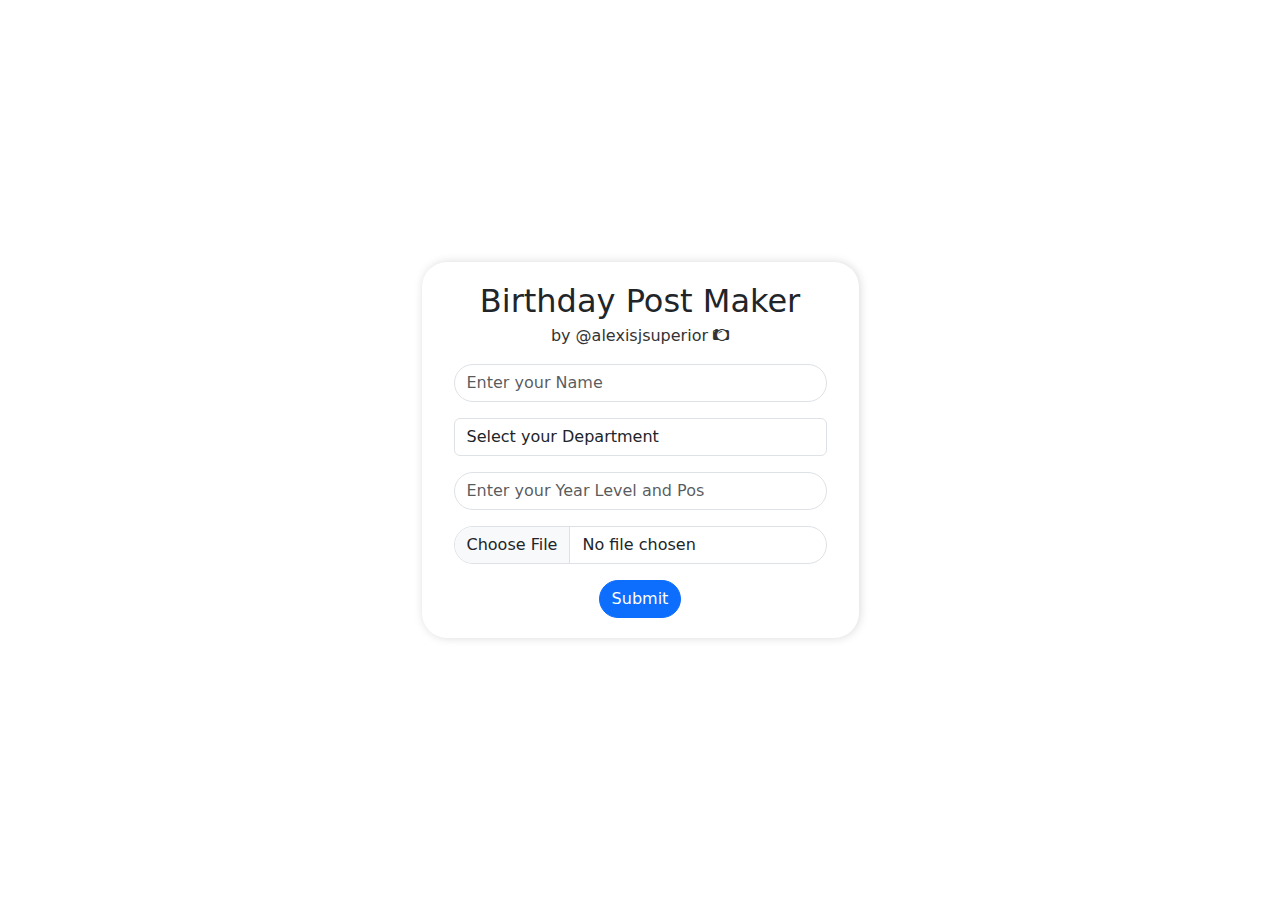
<file: index.html>
<!DOCTYPE html>
<html lang="en">
<head>
    <meta charset="UTF-8">
    <meta name="viewport" content="width=device-width, initial-scale=1.0">
    <title>Birthday Template Maker</title>
    <link rel="stylesheet" href="style.css">
    <link href="https://cdn.jsdelivr.net/npm/bootstrap@5.3.2/dist/css/bootstrap.min.css" rel="stylesheet">
    <link href="https://cdn.jsdelivr.net/npm/bootstrap-icons@1.10.5/font/bootstrap-icons.css" rel="stylesheet">
</head>
<style>
     @media (max-width: 440px) {
            .ques-container{
                box-shadow: 0px 0px 0px ;
                transition: 0.5s ease;
            
            }
        }
</style>
<body class="d-flex align-items-center justify-content-center vh-100" style="background-color: rgb(255, 255, 255);">
    <div class="ques-container">
        <div class="container text-center">
            <h2 class="mb-1">Birthday Post Maker</h2>
            <p>by @alexisjsuperior <i class="bi bi-camera2"></i></p>
            
            <form id="question-form" enctype="multipart/form-data">
                <!-- User Name Input -->
                <div class="mb-3">
                    <input type="text" id="name" class="form-control" placeholder="Enter your Name" required>
                </div>

                <!-- Department Dropdown -->
                <div class="mb-3">
                    <select id="department" class="form-control" required>
                        <option value="" disabled selected>Select your Department</option>
                        <option value="BSIT/BSCS">BSIT/BSCS</option>
                        <option value="BSBA">BSBA</option>
                        <option value="BSED">BSED</option>
                        <option value="BSCPE">BSCPE</option>
                        <option value="HALIMAW MAG SELOS">HALIMAW MAG SELOS</option>
                        <option value="BSCPE">GINANON LANG</option>
                        <option value="MISS YOU :((">MISS YOU :((</option>
                        <option value="NANINIPA NG PWD">NANINIPA NG PWD</option>
                        <option value="...YOKO LAGYAN NG CRIM">...YOKO LAGYAN NG CRIM</option>
                    </select>
                </div>

                <!-- Year Level Input -->
                <div class="mb-3">
                    <input type="text" id="year" class="form-control" placeholder="Enter your Year Level and Pos" required>
                </div>

                <!-- Photo Upload -->
                <div class="mb-3">
                    <input type="file" id="photo" class="form-control" accept="image/*" required>
                </div>

                <!-- Submit Button -->
                <button type="submit" class="btn btn-primary">Submit</button>
            </form>
        </div>
    </div>

<script>
document.getElementById('question-form').addEventListener('submit', function(e) {
    e.preventDefault();

    const name = document.getElementById('name').value;
    const department = document.getElementById('department').value;
    const year = document.getElementById('year').value;
    const photo = document.getElementById('photo').files[0];

    const reader = new FileReader();
    reader.onload = function(event) {
        localStorage.setItem('userName', name);
        localStorage.setItem('userDepartment', department);
        localStorage.setItem('userYear', year);
        localStorage.setItem('userPhoto', event.target.result); // Save base64 photo
        window.location.href = 'final_design.html';
    };
    reader.readAsDataURL(photo);
});
</script>

</body>
</html>
</file>
<file: style.css>
body {
    font-family: 'Poppins', sans-serif;
    margin: 0;
    height: 100vh; /* Full height */
    display: flex;
    justify-content: center;
    align-items: center;
    position: relative;
}

s#background-image {
    margin-top: 180px;
    position: absolute;
    top: 0; /* Ensure it's positioned at the top of the screen */
    left: 0; /* Ensure it's positioned at the left edge */
    width: 100%; /* Take up the full width */
    height: 100%; /* Take up the full height of the viewport */
    background-image: url("https://img.pikbest.com/png-images/20240706/colorful-brush-paint-swirl-abstract-splash-wave-isolated-on-transparent-background_10654206.png!bw700");
    background-size: cover; /* Ensure the image covers the container without stretching */
    background-position: center; /* Center the image within the container */
    background-repeat: no-repeat; /* Ensure the image does not repeat */
    z-index: -1; /* Keeps the image behind other content */
    filter: grayscale(34%) sepia(44%) blur(3px) hue-rotate(37deg) saturate(80%) contrast(154%);
    -webkit-filter: grayscale(34%) sepia(44%) blur(3px) hue-rotate(37deg) saturate(80%) contrast(154%);
    -moz-filter: grayscale(34%) sepia(44%) blur(3px) hue-rotate(37deg) saturate(80%) contrast(154%);
}


#birthday-post {
    z-index: 1; /* Ensures the content is above the image */
    text-align: center;
    position: relative; /* To ensure it stays above the image */
}

.happy-birthday {
    margin-top: 20px;
    font-family: 'Oranienbaum', sans-serif;
    font-size: 3rem;
    color: #b87a7a;
    font-weight: bold;
    margin-bottom: 10px;
}

.birthday-info p {
    margin: 5px 0;
    font-family: 'Oranienbaum', sans-serif;
    color: #b87a7a;
    margin-top: -20px;
}

.birthday-info .name {
    font-size: 1.5rem;
    font-weight: bold;
    margin-bottom: -15px;
}

.birthday-info .department,
.birthday-info .year-level {
    font-family: 'TT Norms Pro', sans-serif;
    font-size: 1.1rem;
    color: #b87a7a;
    margin: 2px;
}

.department-year {
    display: flex;
    justify-content: center;
    align-items: center;
    margin-top: 10px;
}

.card {
    border-radius: 26px;
    box-shadow: 0 4px 6px rgba(0, 0, 0, 0.1);
    padding: 20px;
    position: relative;
    overflow: hidden;
    background: rgb(255, 255, 255);
}

.card img {
    width: 100%;
    height: 100%;
    object-fit: cover;
    position: absolute;
    top: 0;
    left: 0;
    z-index: -1;
}

.ss-container {
    background-image: url([data-uri]);
    background-size: cover; /* Ensure the image covers the container without stretching */
    background-position: center; /* Center the image within the container */
    background-repeat: no-repeat; /* Ensure the image does not repeat */
    z-index: -1; /* Keeps the image behind other content */
    display: flex;               /* Enable Flexbox layout */
    justify-content: center;     /* Center items horizontally */
    align-items: center;         /* Center items vertically */
    flex-direction: column;      /* Stack children vertically */
    width: 550px;
    height: auto;                /* Adjust height automatically based on content */
    border-radius: 25px;
    background-color: rgb(255, 255, 255);
    padding: 20px;
    position: relative;
    z-index: 1;
    box-shadow: 1px 0px 20px rgb(179, 179, 179);
    text-align: center;          /* Ensure text is centered */
}


.ques-container{
    width: 35-px;
    border-radius: 25px;
    background-color: rgb(255, 255, 255);
    padding: 20px;
    position: relative;
    z-index: 1;
    height: auto;
    box-shadow: 1px 0px 10px rgb(218, 218, 218);
}


input.form-control {
    border-radius: 25px; /* adjust roundness, mas malaki = mas bilog */
}

 
input:focus {
    box-shadow: 0 0 5px #f8b500;
    border-color: #f8b500;
}

.profile-container {
    width: 250px;
    border-radius: 25px;
    background-color: rgb(255, 255, 255);
    padding: 20px;
    position: relative;
    z-index: 1;
    height: 330px;
    box-shadow: 1px 0px 20px rgb(82, 82, 82);
}
.balloon-sticker {
    position: absolute;
    bottom: 60px;
    left: 30px;
    width: 100px;
    height: auto;
    z-index: 5;
    filter: drop-shadow(2px 4px 6px rgba(0, 0, 0, 0.5));
}

.confetti-sticker {
    position: absolute;
    right: 40px;
    width: 80px;
    height: auto;
    z-index: 5;
    filter: drop-shadow(2px 4px 6px rgba(0, 0, 0, 0.5));
}

.heartheart-sticker {
    position: absolute;
    bottom: 70px;
    left: 155px;
    width: 50px;
    height: auto;
    z-index: 5;
    filter: drop-shadow(2px 4px 6px rgba(0, 0, 0, 0.5));
}


.username-container {
    font-size: small;
    border-radius: 10px;
    background-color: rgba(255, 255, 255, 0.9);
    padding: 4px;
    z-index: 1;
    height: 30px;
    position: absolute;
    margin-left: 35px;
    margin-top: -4px;
}

.profile-photo-container {
    display: flex;
    justify-content: flex-start;
    margin-bottom: 15px;
    position: relative;
}

#profile-photo {
    left: 1px;
    border: 2px solid #0aca70;
    padding: 3px;
    width: 30px;
    height: 30px;
    background-color: white;
    margin-top: -6px;
   
}

.heart-logo {
    position: absolute;
    bottom: 10px;
    left: 15px;
    width: 25px;
    height: auto;
    padding: 3px;
}


.pc-container {
    border-radius: 10px;
    background-color: rgba(255, 255, 255, 0.9);
    padding: 20px;
    margin-bottom: 30px;
    z-index: 1;
    flex-grow: 1;
    position: absolute;
    bottom: 4%;
    left: 0;
    right: 0;
    height: 70%;
    background-image: url(https://upload.wikimedia.org/wikipedia/en/a/aa/Makima.png);
    background-size: cover;
    background-position: center;
}
.bday-container{
    width: auto;
    border-radius: 25px;
    background-color: rgb(255, 255, 255);
    padding: 20px;
    position: relative;
    z-index: 1;
    height: auto;
    
    
}

h2, p {
    color: #333;
}

.buttons {
    
    display: flex;
    justify-content: space-around;
    margin-top: 20px;
}

.buttons .btn {
    position: absolute;
    
}
button.btn-primary {
    border-radius: 25px;
}


#like-btn, #share-btn {
    color: #333;
}

#like-btn {
    font-size: 1.5rem;
    color: #f44336;
    margin-right: 220px;
    margin-top: 215px;
}

#share-btn {
    margin-right: -250px;
    margin-top: 215px;
    color: #008CFF;
}

.bi-heart, .bi-share {
    margin-right: 5px;
    font-size: 1.5rem;
}
</file>
